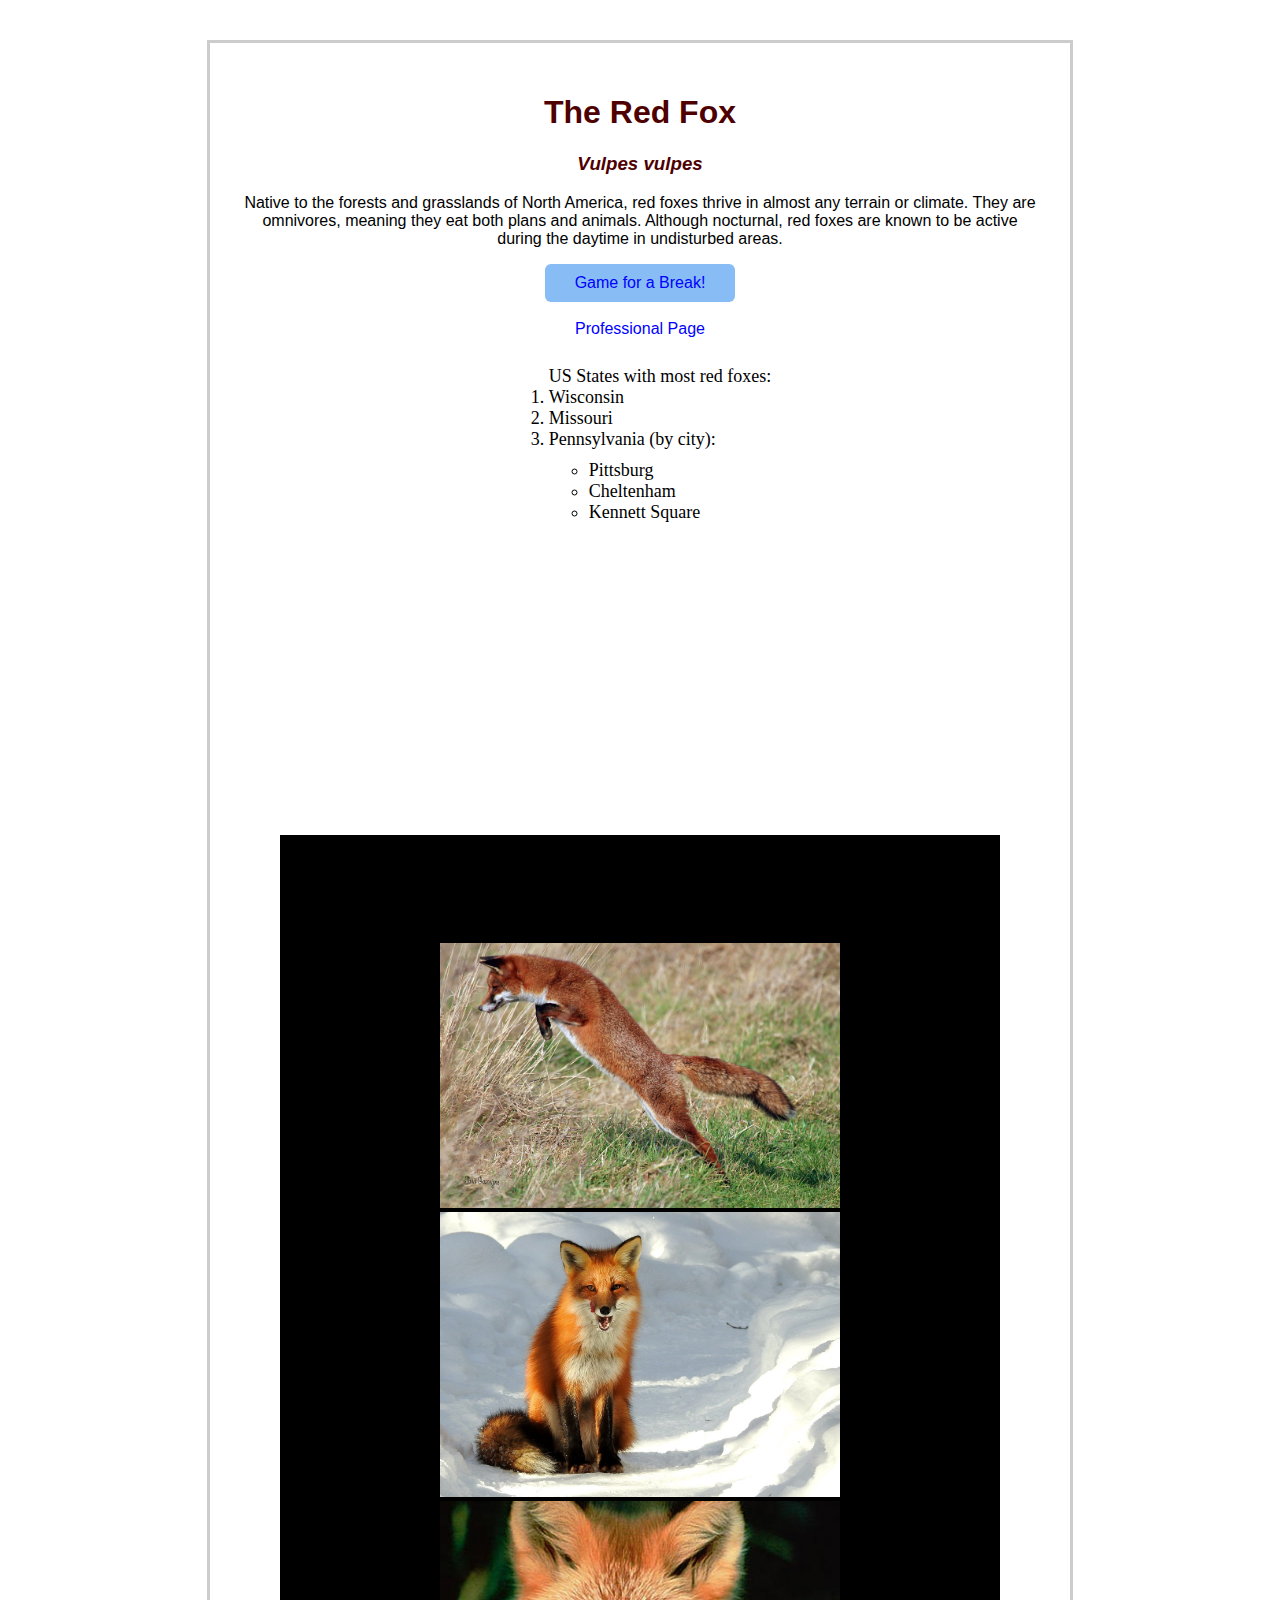
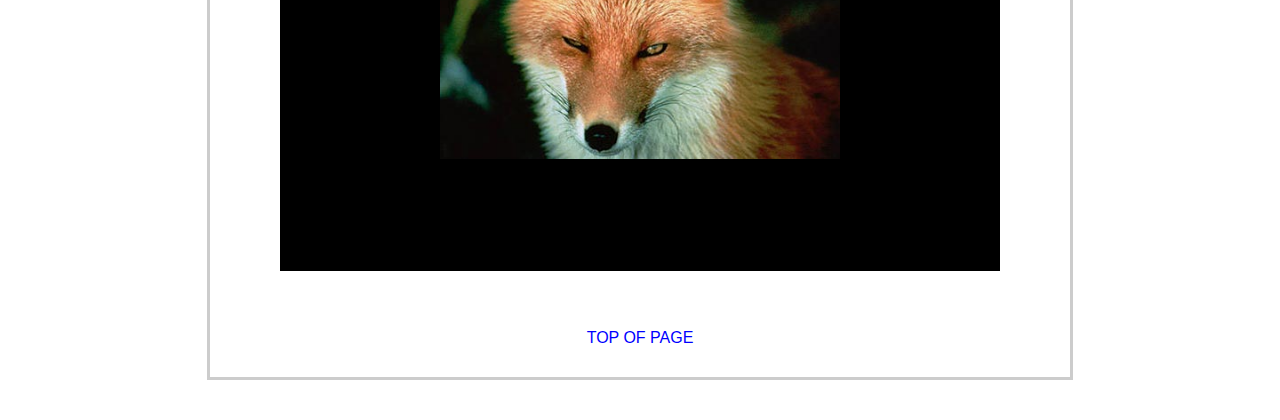
<file: scratch.html>
<!DOCTYPE html>
<html lang="en">
<head>
    <meta charset="UTF-8">
    <meta name="viewport" content="width=device-width, initial-scale=1.0">
    <title>Document</title>
    <link rel="stylesheet" href="STYLES/stylesheet.css">
</head>
<body>
    <div class="header">
        <h1 id="top">The Red Fox</h1>
    <h3>Vulpes vulpes</h3>
    </div>
    <P>Native to the forests and grasslands of North America,
        red foxes thrive in almost any terrain or climate. They are omnivores, meaning they eat both plans and animals. Although nocturnal, red foxes are known
    to be active during the daytime in undisturbed areas.  </P>
    <button class ="my-button"><a href="HTML/webapp.html">Game for a Break!</a></button><br><br>
    <a href="index.html">Professional Page</a>
    <br><br>
    <div class="list">
        <ol> US States with most red foxes:
            <li>Wisconsin</li>
            <li>Missouri</li>
            <li>Pennsylvania (by city):
                <br>
                <ul>
                    <li>Pittsburg</li>
                    <li>Cheltenham</li>
                    <li>Kennett Square</li>
                </ul>
            </li>
        </ol>
    </div>
    <br><br>
    <iframe width="400" height="214.3" src="https://www.youtube.com/embed/D2SoGHFM18I?si=m4vJskl1wlZxfvyy" title="YouTube video player" frameborder="0" allow="accelerometer; autoplay; clipboard-write; encrypted-media; gyroscope; picture-in-picture; web-share" referrerpolicy="strict-origin-when-cross-origin" allowfullscreen></iframe>
    <div class="pictures">
        <br><br><br><br><br><br>
        <img src="IMAGES/red_fox_pouncing02.jpg" alt="Fox Pouncing" width="400px">
        <img src="IMAGES/snowfox.jpg" alt="Snow Fox" width="400px">
        <img src="IMAGES/squint.jpg" alt="Fox Squinting" width="400px">
        <br><br><br><br><br><br><Br>
    </div>
    <div class='tableauPlaceholder' id='viz1744839589902' style='position: relative'><noscript><a href='#'><img alt='map ' src='https:&#47;&#47;public.tableau.com&#47;static&#47;images&#47;Y5&#47;Y5FHKS69H&#47;1_rss.png' style='border: none' /></a></noscript><object class='tableauViz'  style='display:none;'><param name='host_url' value='https%3A%2F%2Fpublic.tableau.com%2F' /> <param name='embed_code_version' value='3' /> <param name='path' value='shared&#47;Y5FHKS69H' /> <param name='toolbar' value='yes' /><param name='static_image' value='https:&#47;&#47;public.tableau.com&#47;static&#47;images&#47;Y5&#47;Y5FHKS69H&#47;1.png' /> <param name='animate_transition' value='yes' /><param name='display_static_image' value='yes' /><param name='display_spinner' value='yes' /><param name='display_overlay' value='yes' /><param name='display_count' value='yes' /><param name='language' value='en-US' /></object></div>                <script type='text/javascript'>                    var divElement = document.getElementById('viz1744839589902');                    var vizElement = divElement.getElementsByTagName('object')[0];                    vizElement.style.width='800px';vizElement.style.height='627px';                    var scriptElement = document.createElement('script');                    scriptElement.src = 'https://public.tableau.com/javascripts/api/viz_v1.js';                    vizElement.parentNode.insertBefore(scriptElement, vizElement);                </script>
    <br>
    <a href="#top">TOP OF PAGE</a>
</body>
</html>
</file>
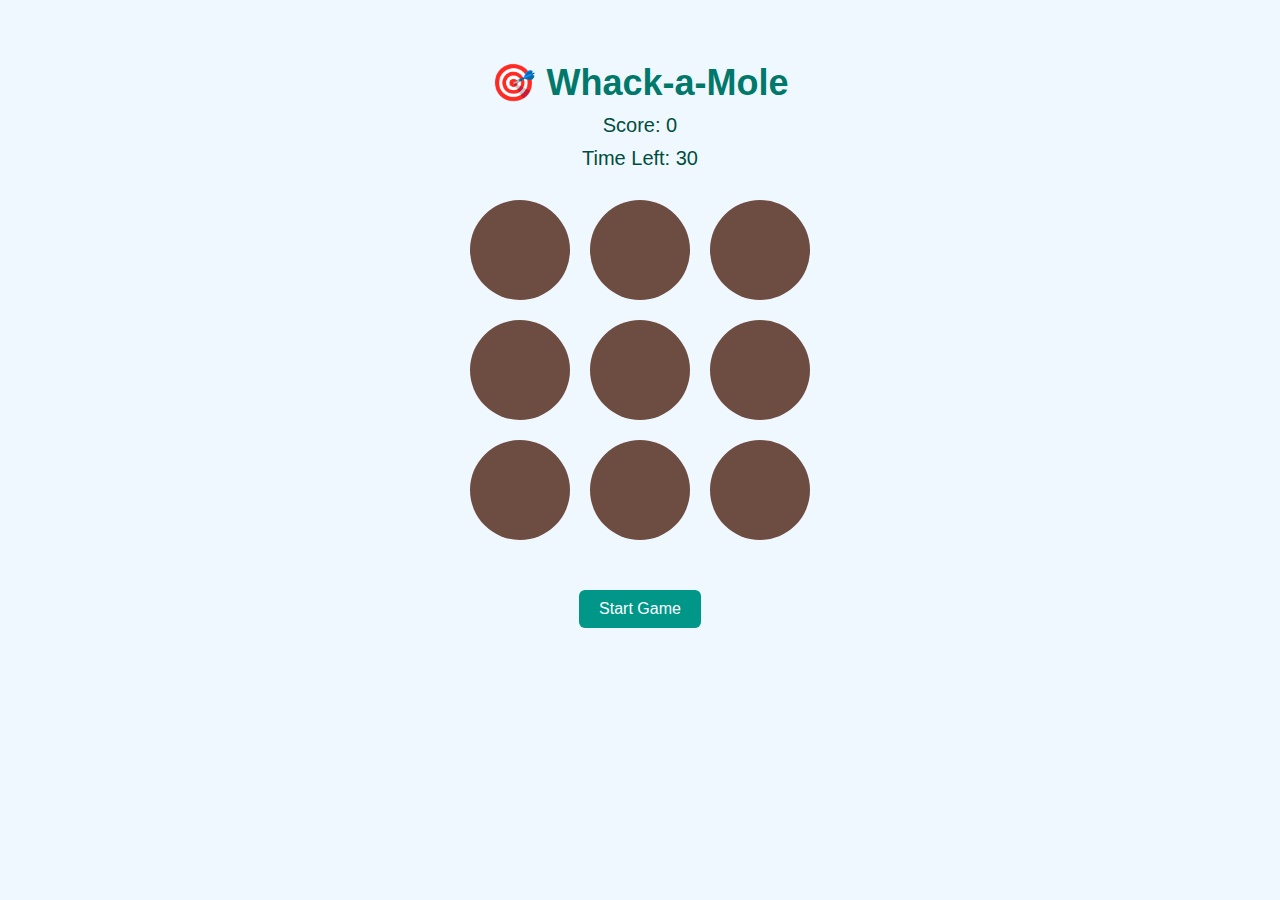
<file: HTML/webapp.html>
<!DOCTYPE html>
<html lang="en">
<head>
  <meta charset="UTF-8">
  <title>Whack-a-Mole</title>
  <style>
    body {
      font-family: 'Segoe UI', sans-serif;
      background-color: #f0f8ff;
      text-align: center;
      padding: 30px;
    }

    h1 {
      font-size: 36px;
      margin-bottom: 10px;
      color: #00796b;
    }

    #game-board {
      display: grid;
      grid-template-columns: repeat(3, 100px);
      grid-gap: 20px;
      justify-content: center;
      margin: 30px auto;
    }

    .hole {
      width: 100px;
      height: 100px;
      background-color: #6d4c41;
      border-radius: 50%;
      overflow: hidden;
      position: relative;
      cursor: pointer;
    }

    .mole {
      width: 100%;
      height: 100%;
      background-color: #deb887;
      display: none;
      border-radius: 50%;
      background-image: url('https://cdn-icons-png.flaticon.com/512/616/616408.png');
      background-size: cover;
      background-position: center;
    }

    #score, #timer {
      font-size: 20px;
      margin: 10px;
      color: #004d40;
    }

    button {
      padding: 10px 20px;
      font-size: 16px;
      margin-top: 20px;
      background-color: #009688;
      color: white;
      border: none;
      border-radius: 6px;
      cursor: pointer;
    }

    button:hover {
      background-color: #00796b;
    }
  </style>
</head>
<body>
  <h1>🎯 Whack-a-Mole</h1>
  <div id="score">Score: 0</div>
  <div id="timer">Time Left: 30</div>

  <div id="game-board">
    <div class="hole"><div class="mole" onclick="whack(this)"></div></div>
    <div class="hole"><div class="mole" onclick="whack(this)"></div></div>
    <div class="hole"><div class="mole" onclick="whack(this)"></div></div>
    <div class="hole"><div class="mole" onclick="whack(this)"></div></div>
    <div class="hole"><div class="mole" onclick="whack(this)"></div></div>
    <div class="hole"><div class="mole" onclick="whack(this)"></div></div>
    <div class="hole"><div class="mole" onclick="whack(this)"></div></div>
    <div class="hole"><div class="mole" onclick="whack(this)"></div></div>
    <div class="hole"><div class="mole" onclick="whack(this)"></div></div>
  </div>

  <button onclick="startGame()">Start Game</button>

  <script>
    let score = 0;
    let timeLeft = 30;
    let timerInterval;
    let moleInterval;

    function startGame() {
      score = 0;
      timeLeft = 30;
      document.getElementById("score").textContent = "Score: 0";
      document.getElementById("timer").textContent = "Time Left: 30";

      clearInterval(timerInterval);
      clearInterval(moleInterval);

      timerInterval = setInterval(() => {
        timeLeft--;
        document.getElementById("timer").textContent = "Time Left: " + timeLeft;
        if (timeLeft === 0) {
          clearInterval(timerInterval);
          clearInterval(moleInterval);
          hideAllMoles();
          alert("Game Over! Your score: " + score);
        }
      }, 1000);

      moleInterval = setInterval(showRandomMole, 800);
    }

    function showRandomMole() {
      hideAllMoles();
      const moles = document.querySelectorAll(".mole");
      const randomIndex = Math.floor(Math.random() * moles.length);
      moles[randomIndex].style.display = "block";
    }

    function hideAllMoles() {
      const moles = document.querySelectorAll(".mole");
      moles.forEach(mole => mole.style.display = "none");
    }

    function whack(mole) {
      if (mole.style.display === "block") {
        score++;
        document.getElementById("score").textContent = "Score: " + score;
        mole.style.display = "none";
      }
    }
  </script>
</body>
</html>
</file>
<file: STYLES/stylesheet.css>
/* Center the whole page content */
body {
    text-align: center;
    font-family: Arial, sans-serif;
    background-color: #f9f9f9;
  }
  
  
  
  
  body {
    border: 3px solid #ccc;
    padding: 30px;
    max-width: 800px;
    margin: 40px auto;
    background-color: white;
  }
  
  .pictures {
    margin: 40px;
    border-width: 1200px;
    background-color: rgb(0, 0, 0);
  }
  

  a {
    margin: 10px;
    text-decoration: none;
    color: blue;
  }
  
  a:hover {
    text-decoration: underline;
  }
  
 
  ol, ul {
    text-align: left;
    display: inline-block;
    margin-top: 10px;
  }

  h3{
    font-style: italic;
  }

  .header{
    font-weight: bold;
    color: rgb(78, 0, 0);
  }

  .list{
    font-family:'Times New Roman', Times, serif;
    font-size: large;
    font-stretch:extra-expanded;
    font-weight:300;
  }
  
  .my-button {
    background-color: #87bcf5;
    color: rgb(248, 240, 240);
    padding: 10px 20px;
    border: none;
    border-radius: 6px;
    font-size: 16px;
  }
  
  .my-button:hover {
    background-color: #aac7e6;
  }
</file>
